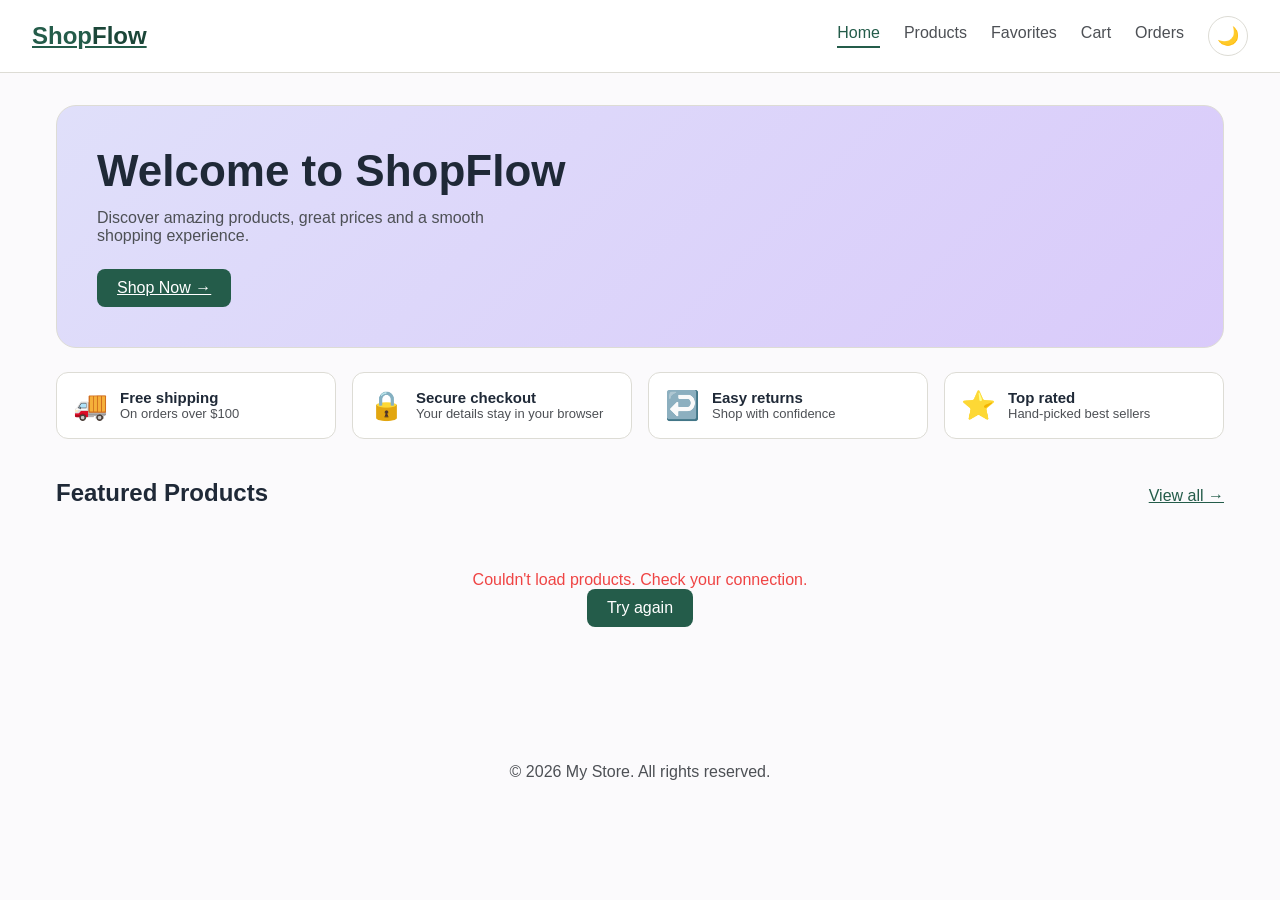
<file: index.html>
<!doctype html>
<html lang="en">
  <head>
    <meta charset="UTF-8" />
    <meta name="viewport" content="width=device-width, initial-scale=1.0" />
    <title>Shop flow</title>
  </head>
  <link rel="stylesheet" href="CSS/style.css" />
  <body>
    <header id="site-header">
      <a href="index.html" class="logo">My Store</a>
      <nav>
        <a href="index.html">Home</a>
        <a href="products.html">Products</a>
        <a href="cart.html">Cart</a>
        <a href="orders.html">Orders</a>
        <button id="theme-toggle">🌙</button>
      </nav>
    </header>
    <main class="container">
      <section class="hero">
        <div class="hero-text">
          <h1>Welcome to ShopFlow</h1>
          <p>
            Discover amazing products, great prices and a smooth shopping
            experience.
          </p>
          <a href="products.html" class="btn">Shop Now →</a>
        </div>
        <div class="hero-slider" id="hero-slider"></div>
      </section>

      <section class="features">
        <div class="feature">
          <span>🚚</span>
          <div>
            <h3>Free shipping</h3>
            <p>On orders over $100</p>
          </div>
        </div>
        <div class="feature">
          <span>🔒</span>
          <div>
            <h3>Secure checkout</h3>
            <p>Your details stay in your browser</p>
          </div>
        </div>
        <div class="feature">
          <span>↩️</span>
          <div>
            <h3>Easy returns</h3>
            <p>Shop with confidence</p>
          </div>
        </div>
        <div class="feature">
          <span>⭐</span>
          <div>
            <h3>Top rated</h3>
            <p>Hand-picked best sellers</p>
          </div>
        </div>
      </section>

      <div class="section-head">
        <h2>Featured Products</h2>
        <a href="products.html">View all →</a>
      </div>
      <div id="featured-products" class="product-grid"></div>
      <div
        id="pagination"
        class="pagination"
        role="navigation"
        aria-label="Pagination"
      ></div>
    </main>

    <footer>
      <p>&copy; 2026 My Store. All rights reserved.</p>
    </footer>
    <script type="module" src="./JS/main.js"></script>
    <script type="module" src="./JS/pages/home.js"></script>
    <script>
      document.documentElement.setAttribute(
        "data-theme",
        localStorage.getItem("shopflow_theme") ||
          (matchMedia("(prefers-color-scheme: dark)").matches
            ? "dark"
            : "light"),
      );
    </script>
  </body>
</html>
</file>
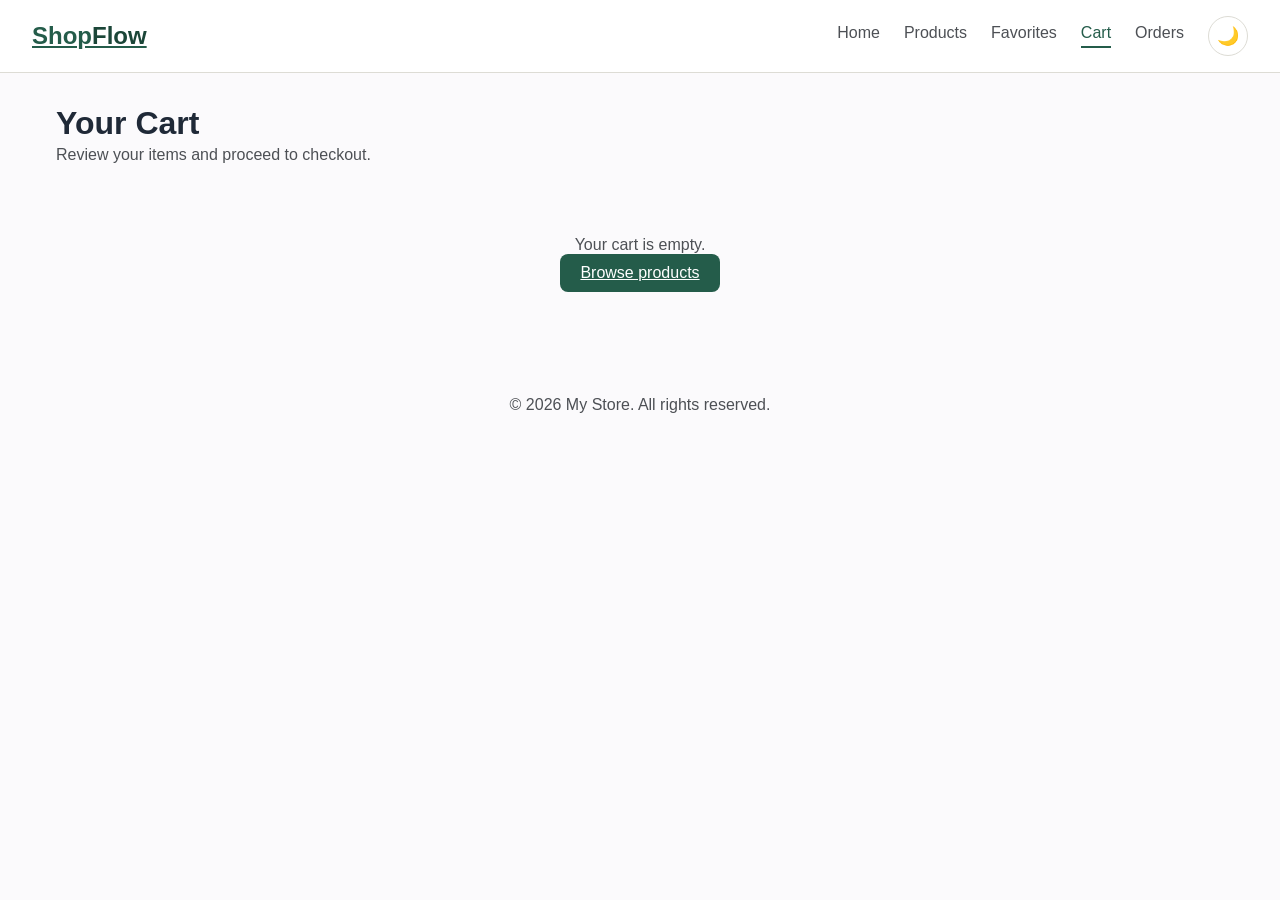
<file: cart.html>
<!doctype html>
<html lang="en">
  <head>
    <meta charset="UTF-8" />
    <meta name="viewport" content="width=device-width, initial-scale=1.0" />
    <title>Shop flow</title>
  </head>
  <link rel="stylesheet" href="CSS/style.css" />
  <body>
    <header id="site-header">
      <a href="index.html" class="logo">My Store</a>
      <nav>
        <a href="index.html">Home</a>
        <a href="products.html">Products</a>
        <a href="cart.html">Cart</a>
        <a href="orders.html">Orders</a>
        <button id="theme-toggle">🌙</button>
      </nav>
    </header>
    <main class="container">
      <h1>Your Cart</h1>
      <p class="subtitle">Review your items and proceed to checkout.</p>
      <div id="cart-content"></div>
    </main>

    <footer>
      <p>&copy; 2026 My Store. All rights reserved.</p>
    </footer>
    <script type="module" src="./JS/main.js"></script>
    <script type="module" src="JS/pages/cart.js"></script>
    <script>
      document.documentElement.setAttribute(
        "data-theme",
        localStorage.getItem("shopflow_theme") ||
          (matchMedia("(prefers-color-scheme: dark)").matches
            ? "dark"
            : "light"),
      );
    </script>
  </body>
</html>
</file>
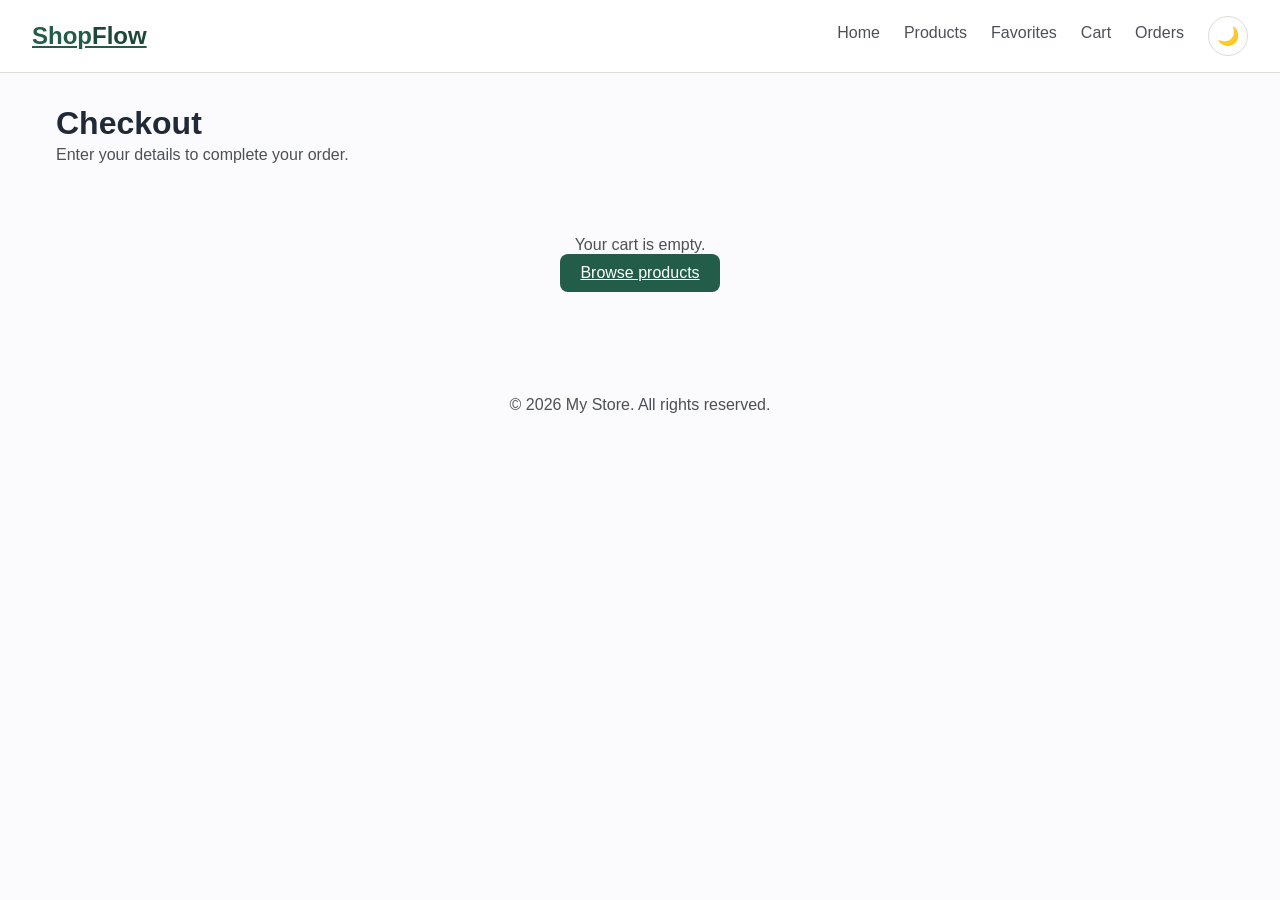
<file: checkout.html>
<!doctype html>
<html lang="en">
  <head>
    <meta charset="UTF-8" />
    <meta name="viewport" content="width=device-width, initial-scale=1.0" />
    <meta name="description" content="Complete your ShopFlow order." />
    <title>Checkout | ShopFlow</title>
    <link rel="stylesheet" href="CSS/style.css" />
  </head>
  <body>
    <header id="site-header"></header>
    <main class="container">
      <h1>Checkout</h1>
      <p class="subtitle">Enter your details to complete your order.</p>

      <div id="checkout-layout" class="checkout-layout">
        <form id="checkout-form" novalidate>
          <ol class="stepper" aria-label="Checkout progress">
            <li class="active" data-step="1"><span>1</span> Shipping</li>
            <li data-step="2"><span>2</span> Payment</li>
            <li data-step="3"><span>3</span> Review</li>
          </ol>

          <section class="step" data-step="1">
            <h2>Shipping information</h2>
            <div class="form-grid">
              <div class="field">
                <label for="fullName">Full name</label>
                <input id="fullName" name="fullName" />
                <span class="error-msg"></span>
              </div>
              <div class="field">
                <label for="email">Email</label>
                <input id="email" name="email" type="email" />
                <span class="error-msg"></span>
              </div>
              <div class="field">
                <label for="phone">Phone</label>
                <input id="phone" name="phone" type="tel" />
                <span class="error-msg"></span>
              </div>
              <div class="field">
                <label for="country">Country</label>
                <select id="country" name="country">
                  <option value="">Choose a country</option>
                  <option value="United States">United States</option>
                  <option value="Canada">Canada</option>
                  <option value="United Kingdom">United Kingdom</option>
                  <option value="Australia">Australia</option>
                  <option value="Syria">Syria</option>
                </select>
                <span class="error-msg"></span>
              </div>
              <div class="field full">
                <label for="address">Street address</label>
                <input id="address" name="address" />
                <span class="error-msg"></span>
              </div>
              <div class="field">
                <label for="city">City</label>
                <input id="city" name="city" />
                <span class="error-msg"></span>
              </div>
              <div class="field">
                <label for="zip">ZIP / postal code</label>
                <input id="zip" name="zip" />
                <span class="error-msg"></span>
              </div>
            </div>
            <div class="step-actions">
              <a href="cart.html" class="btn btn-outline">Back to Cart</a>
              <button type="button" class="btn" data-next>
                Continue to Payment
              </button>
            </div>
          </section>

          <section class="step" data-step="2" hidden>
            <h2>Payment details</h2>
            <p class="notice">
              Demo checkout only. Do not enter real payment information.
            </p>
            <div class="form-grid">
              <div class="field full">
                <label for="cardName">Name on card</label>
                <input id="cardName" name="cardName" />
                <span class="error-msg"></span>
              </div>
              <div class="field full">
                <label for="cardNumber">Card number</label>
                <input id="cardNumber" name="cardNumber" inputmode="numeric" />
                <span class="error-msg"></span>
              </div>
              <div class="field">
                <label for="expiry">Expiry (MM/YY)</label>
                <input id="expiry" name="expiry" inputmode="numeric" />
                <span class="error-msg"></span>
              </div>
              <div class="field">
                <label for="cvv">CVV</label>
                <input id="cvv" name="cvv" inputmode="numeric" />
                <span class="error-msg"></span>
              </div>
            </div>
            <div class="step-actions">
              <button type="button" class="btn btn-outline" data-back>
                Back
              </button>
              <button type="button" class="btn" data-next>Review Order</button>
            </div>
          </section>

          <section class="step" data-step="3" hidden>
            <h2>Review your order</h2>
            <div id="review"></div>
            <div class="step-actions">
              <button type="button" class="btn btn-outline" data-back>
                Back
              </button>
              <button type="submit" class="btn" id="place-btn">
                Place order
              </button>
            </div>
          </section>
        </form>

        <aside id="checkout-summary" class="summary" aria-live="polite"></aside>
      </div>

      <section id="checkout-empty" class="state" hidden>
        <p>Your cart is empty.</p>
        <a href="products.html" class="btn">Browse products</a>
      </section>
    </main>
    <footer>
      <p>&copy; 2026 My Store. All rights reserved.</p>
    </footer>
    <script>
      document.documentElement.setAttribute(
        "data-theme",
        localStorage.getItem("shopflow_theme") ||
          (matchMedia("(prefers-color-scheme: dark)").matches
            ? "dark"
            : "light"),
      );
    </script>
    <script type="module" src="JS/pages/checkout.js"></script>
  </body>
</html>
</file>
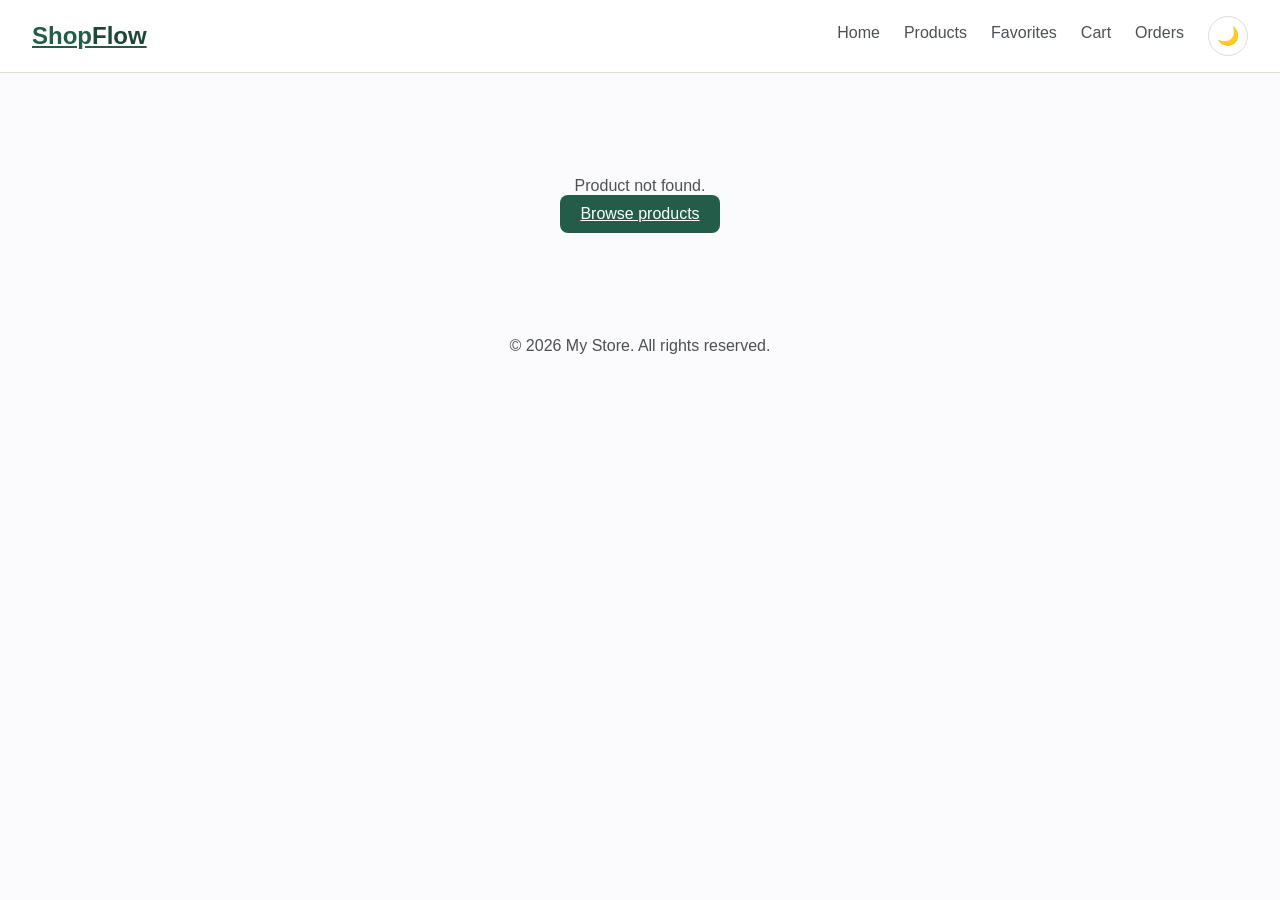
<file: details.html>
<!doctype html>
<html lang="en">
  <head>
    <meta charset="UTF-8" />
    <meta name="viewport" content="width=device-width, initial-scale=1.0" />
    <meta
      name="description"
      content="View product details, specifications, and customer reviews."
    />
    <title>Product Details | ShopFlow</title>
    <link rel="stylesheet" href="CSS/style.css" />
  </head>
  <body>
    <header id="site-header"></header>
    <main class="container">
      <nav id="breadcrumb" class="breadcrumb" aria-label="Breadcrumb"></nav>
      <section id="product-detail" aria-live="polite"></section>
    </main>
    <footer>
      <p>&copy; 2026 My Store. All rights reserved.</p>
    </footer>
    <script type="module" src="JS/pages/product.js"></script>
  </body>
</html>
</file>
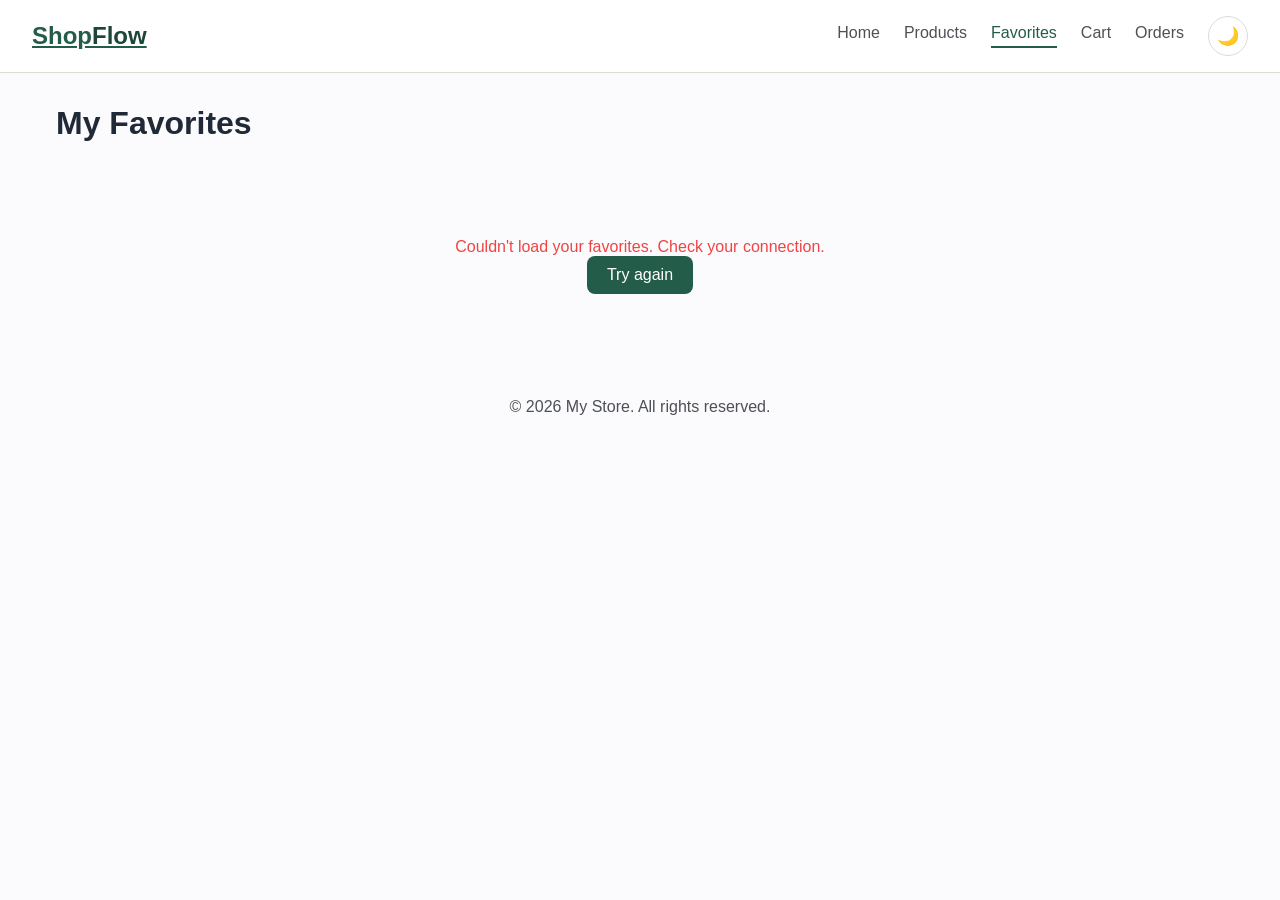
<file: favorite.html>
<!doctype html>
<html lang="en">
  <head>
    <meta charset="UTF-8" />
    <meta name="viewport" content="width=device-width, initial-scale=1.0" />
    <title>Shop flow</title>
  </head>
  <link rel="stylesheet" href="CSS/style.css" />
  <body>
    <header id="site-header">
      <a href="index.html" class="logo">My Store</a>
      <nav>
        <a href="index.html">Home</a>
        <a href="products.html">Products</a>
        <a href="cart.html">Cart</a>
        <a href="orders.html">Orders</a>
        <button id="theme-toggle">🌙</button>
      </nav>
    </header>
    <main class="container">
      <div class="page-head">
        <div>
          <h1>My Favorites</h1>
          <p class="subtitle" id="fav-count"></p>
        </div>
      </div>
      <div id="favorites-grid" class="product-grid"></div>
    </main>

    <script type="module" src="JS/pages/favorites.js"></script>

    <footer>
      <p>&copy; 2026 My Store. All rights reserved.</p>
    </footer>
    <script type="module" src="./JS/main.js"></script>
    <script>
      document.documentElement.setAttribute(
        "data-theme",
        localStorage.getItem("shopflow_theme") ||
          (matchMedia("(prefers-color-scheme: dark)").matches
            ? "dark"
            : "light"),
      );
    </script>
  </body>
</html>
</file>
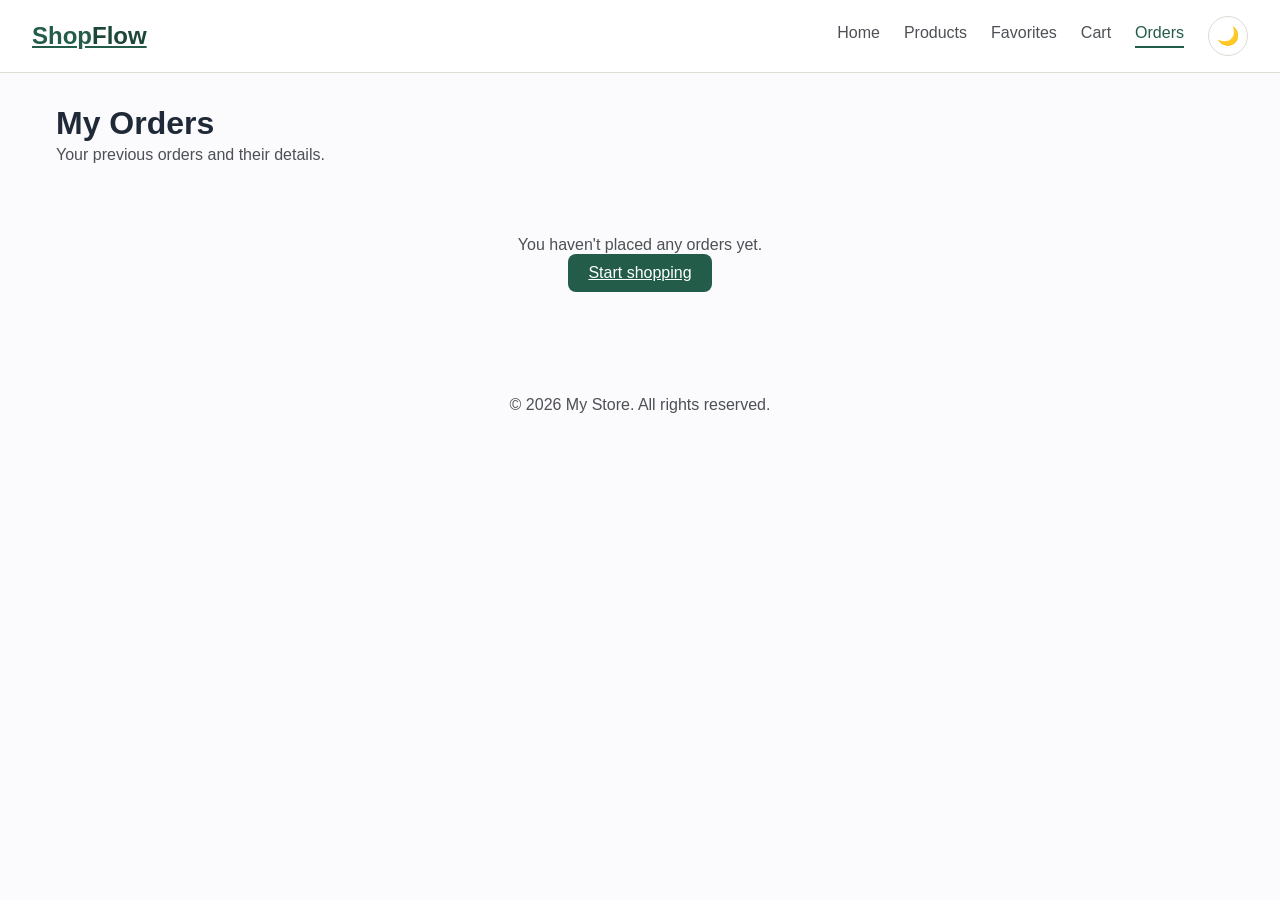
<file: orders.html>
<!doctype html>
<html lang="en">
  <head>
    <meta charset="UTF-8" />
    <meta name="viewport" content="width=device-width, initial-scale=1.0" />
    <title>Shop flow</title>
  </head>
  <link rel="stylesheet" href="CSS/style.css" />
  <body>
    <header id="site-header">
      <a href="index.html" class="logo">My Store</a>
      <nav>
        <a href="index.html">Home</a>
        <a href="products.html">Products</a>
        <a href="cart.html">Cart</a>
        <a href="orders.html">Orders</a>
        <button id="theme-toggle">🌙</button>
      </nav>
    </header>
    <main class="container">
      <h1>My Orders</h1>
      <p class="subtitle">Your previous orders and their details.</p>
      <div id="order-banner" class="banner success" role="status" hidden></div>
      <div id="orders-content"></div>
    </main>

    <script type="module" src="JS/pages/orders.js"></script>

    <footer>
      <p>&copy; 2026 My Store. All rights reserved.</p>
    </footer>
    <script type="module" src="./JS/main.js"></script>
    <script>
      document.documentElement.setAttribute(
        "data-theme",
        localStorage.getItem("shopflow_theme") ||
          (matchMedia("(prefers-color-scheme: dark)").matches
            ? "dark"
            : "light"),
      );
    </script>
  </body>
</html>
</file>
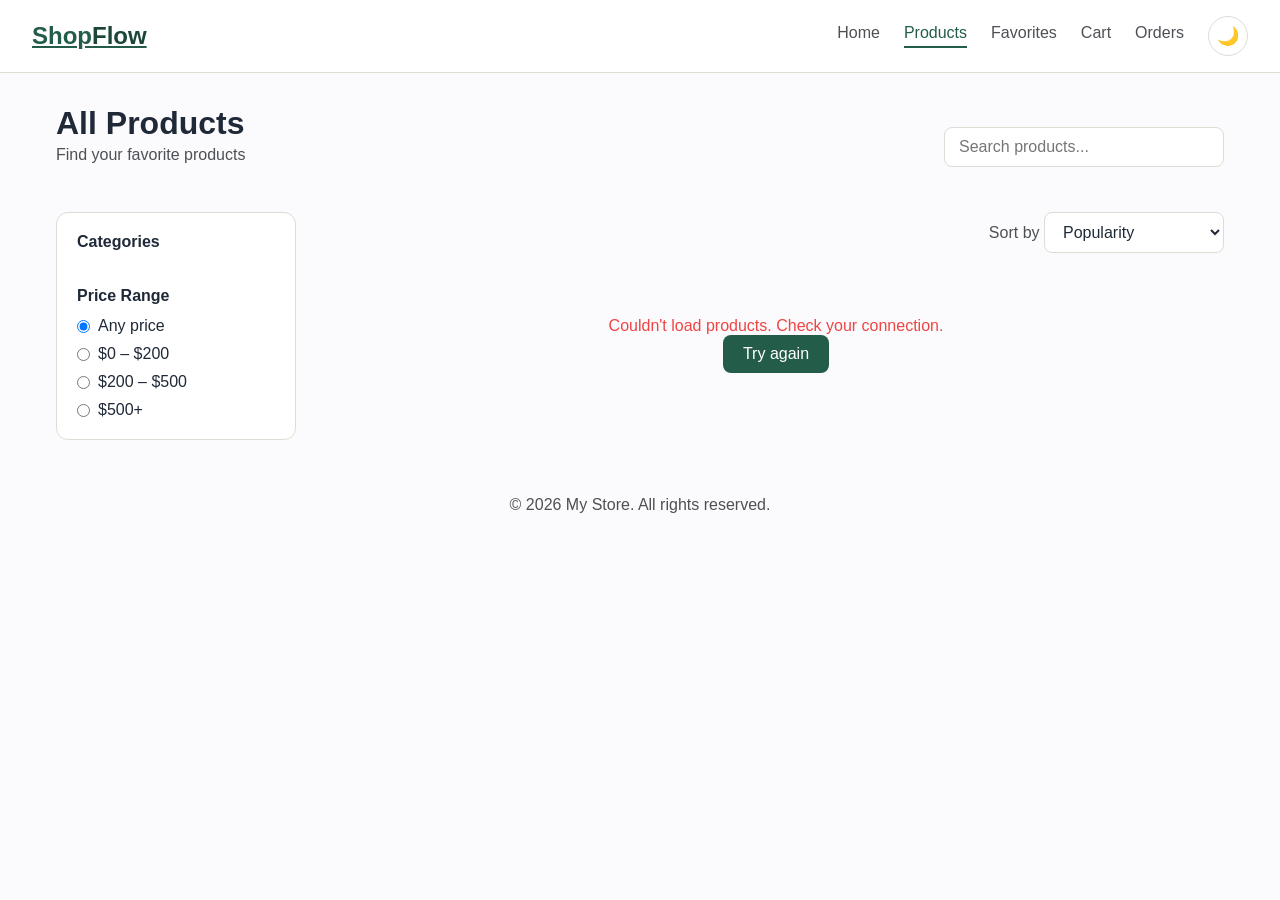
<file: products.html>
<!doctype html>
<html lang="en">
  <head>
    <meta charset="UTF-8" />
    <meta name="viewport" content="width=device-width, initial-scale=1.0" />
    <title>Shop flow</title>
  </head>
  <link rel="stylesheet" href="CSS/style.css" />
  <body>
    <header id="site-header">
      <a href="index.html" class="logo">My Store</a>
      <nav>
        <a href="index.html">Home</a>
        <a href="products.html">Products</a>
        <a href="cart.html">Cart</a>
        <a href="orders.html">Orders</a>
        <button id="theme-toggle">🌙</button>
      </nav>
    </header>
    <main class="container">
      <div class="page-head">
        <div>
          <h1>All Products</h1>
          <p class="subtitle">Find your favorite products</p>
        </div>
        <input
          type="search"
          id="search"
          placeholder="Search products..."
          aria-label="Search products"
        />
      </div>

      <div class="products-layout">
        <aside class="filters">
          <h3>Categories</h3>
          <ul id="category-list"></ul>

          <h3>Price Range</h3>
          <div class="price-filters">
            <label
              ><input type="radio" name="price" value="all" checked /> Any
              price</label
            >
            <label
              ><input type="radio" name="price" value="0-200" /> $0 –
              $200</label
            >
            <label
              ><input type="radio" name="price" value="200-500" /> $200 –
              $500</label
            >
            <label
              ><input type="radio" name="price" value="500-" /> $500+</label
            >
          </div>
        </aside>

        <section>
          <div class="toolbar">
            <p id="result-count"></p>
            <label>
              Sort by
              <select id="sort">
                <option value="popularity">Popularity</option>
                <option value="price-asc">Price: Low to High</option>
                <option value="price-desc">Price: High to Low</option>
                <option value="name">Name: A–Z</option>
              </select>
            </label>
          </div>
          <div id="product-grid" class="product-grid"></div>
        </section>
      </div>
    </main>
    <footer>
      <p>&copy; 2026 My Store. All rights reserved.</p>
    </footer>
    <script type="module" src="./JS/main.js"></script>
    <script type="module" src="./JS/./pages/products.js"></script>
    <script>
      document.documentElement.setAttribute(
        "data-theme",
        localStorage.getItem("shopflow_theme") ||
          (matchMedia("(prefers-color-scheme: dark)").matches
            ? "dark"
            : "light"),
      );
    </script>
  </body>
</html>
</file>
<file: CSS/style.css>
:root {
  --primary: #245c4a;
  --secondary: #1b4638;
  --success: #14963f;
  --error: #ef4444;
  --bg: #fbfafc;
  --surface: #ffffff;
  --text: #1f2937;
  --muted: #4d5055;
  --cards: #efeee8;
  --border: #dddcd5;
  --radius: 12px;
  --shadow: 0 4px 16px rgba(99, 102, 241, 0.08);
}

[data-theme="dark"] {
  --bg: #0f1d1a;
  --surface: #1d342f;
  --text: #edf8f4;
  --muted: #d7e9e3;
  --border: #3a5d55;
  --primary: #a8efd0;
  --secondary: #74d7b1;
  --success: #71eb9d;
  --shadow: 0 4px 16px rgba(0, 0, 0, 0.45);
}
[data-theme="dark"] .logo {
  color: #f3f7f5;
}

[data-theme="dark"] .logo span {
  color: #bfe2d2;
}
[data-theme="dark"] nav a {
  color: #e7f5ef;
}
[data-theme="dark"] nav a:hover,
[data-theme="dark"] nav a.active {
  color: var(--primary);
  border-bottom-color: var(--primary);
}
[data-theme="dark"] .btn {
  background: var(--secondary);
  color: #0d201d;
}
[data-theme="dark"] .btn:hover {
  background: var(--primary);
  color: #0d201d;
}
[data-theme="dark"] .card-title,
[data-theme="dark"] .card-rating,
[data-theme="dark"] .state,
[data-theme="dark"] footer,
[data-theme="dark"] .subtitle,
[data-theme="dark"] .muted {
  color: var(--text);
}
*,
*::before,
*::after {
  box-sizing: border-box;
  margin: 0;
  padding: 0;
}

body {
  font-family: "Poppins", sans-serif;
  font-size: 16px;
  background: var(--bg);
  color: var(--text);
  transition:
    background 0.2s,
    color 0.2s;
}

.container {
  max-width: 1200px;
  margin: 0 auto;
  padding: 32px 16px;
}

#site-header {
  position: sticky;
  top: 0;
  z-index: 10;
  display: flex;
  align-items: center;
  gap: 24px;
  padding: 16px 32px;
  background: var(--surface);
  border-bottom: 1px solid var(--border);
}
.logo {
  font-family: "Montserrat", sans-serif;
  font-weight: 700;
  font-size: 24px;
  color: var(--primary);
}
.logo span {
  color: var(--secondary);
}

nav {
  display: flex;
  gap: 24px;
  margin-left: auto;
}
nav a {
  color: var(--muted);
  font-weight: 500;
  padding-bottom: 4px;
  border-bottom: 2px solid transparent;
  text-decoration: none;
  transition:
    color 0.2s ease,
    border-color 0.2s ease;
}
nav a:hover,
nav a.active {
  color: var(--primary);
  border-bottom-color: var(--primary);
}

#theme-toggle {
  width: 40px;
  height: 40px;
  border-radius: 50%;
  cursor: pointer;
  background: none;
  border: 1px solid var(--border);
  font-size: 18px;
}

footer {
  text-align: center;
  padding: 24px;
  color: var(--muted);
}
.product-grid {
  display: grid;
  grid-template-columns: repeat(auto-fill, minmax(220px, 1fr));
  gap: 24px;
}

.product-card {
  background: var(--surface);
  border: 1px solid var(--border);
  border-radius: var(--radius);
  overflow: hidden;
  box-shadow: var(--shadow);
  transition: transform 0.2s;
}
.product-card:hover {
  transform: translateY(-4px);
}

.card-image {
  display: block;
  aspect-ratio: 1;
  background: var(--bg);
}
.card-image img {
  width: 100%;
  height: 100%;
  object-fit: contain;
}

.card-body {
  padding: 16px;
}
.card-title {
  font-size: 16px;
  margin-bottom: 8px;
}
.card-price {
  font-weight: 600;
  color: var(--primary);
}
.card-rating {
  font-size: 14px;
  color: var(--muted);
}

.state {
  grid-column: 1 / -1;
  text-align: center;
  padding: 48px 16px;
  color: var(--muted);
}
.state.error {
  color: var(--error);
}

.spinner {
  width: 36px;
  height: 36px;
  margin: 0 auto 12px;
  border: 4px solid var(--border);
  border-top-color: var(--primary);
  border-radius: 50%;
  animation: spin 0.8s linear infinite;
}
@keyframes spin {
  to {
    transform: rotate(360deg);
  }
}

.btn {
  background: var(--primary);
  color: #fff;
  border: none;
  border-radius: 8px;
  padding: 10px 20px;
  font: inherit;
  font-weight: 500;
  cursor: pointer;
}
.btn:hover {
  background: var(--secondary);
}
.product-card {
  position: relative;
}

.fav-btn {
  position: absolute;
  top: 10px;
  right: 10px;
  z-index: 1;
  width: 34px;
  height: 34px;
  border-radius: 50%;
  background: var(--surface);
  border: 1px solid var(--border);
  color: var(--muted);
  font-size: 18px;
  cursor: pointer;
}
.fav-btn.active {
  color: var(--error);
}

.btn-block {
  width: 100%;
  margin-top: 12px;
}

.badge {
  display: inline-flex;
  align-items: center;
  justify-content: center;
  min-width: 20px;
  height: 20px;
  padding: 0 6px;
  margin-left: 6px;
  border-radius: 10px;
  background: var(--primary);
  color: #fff;
  font-size: 12px;
}
.badge[hidden] {
  display: none;
}

.page-head {
  display: flex;
  justify-content: space-between;
  align-items: center;
  flex-wrap: wrap;
  gap: 16px;
  margin-bottom: 24px;
}
.subtitle {
  color: var(--muted);
}

input[type="search"],
select {
  padding: 10px 14px;
  font: inherit;
  color: var(--text);
  background: var(--surface);
  border: 1px solid var(--border);
  border-radius: 8px;
}
input[type="search"] {
  width: 280px;
  max-width: 100%;
}
input[type="search"]:focus,
select:focus {
  outline: 2px solid var(--primary);
}

.products-layout {
  display: grid;
  grid-template-columns: 240px 1fr;
  gap: 32px;
  align-items: start;
}

.filters {
  background: var(--surface);
  border: 1px solid var(--border);
  border-radius: var(--radius);
  padding: 20px;
}
.filters h3 {
  font-size: 16px;
  margin-bottom: 12px;
}
.filters h3:not(:first-child) {
  margin-top: 24px;
}

#category-list {
  list-style: none;
  max-height: 320px;
  overflow-y: auto;
}
.cat-btn {
  width: 100%;
  text-align: left;
  padding: 8px 10px;
  border: none;
  border-radius: 8px;
  background: none;
  color: var(--text);
  font: inherit;
  cursor: pointer;
}
.cat-btn:hover {
  background: var(--bg);
}
.cat-btn.active {
  background: var(--primary);
  color: #fff;
}

.price-filters {
  display: flex;
  flex-direction: column;
  gap: 10px;
}
.price-filters label {
  display: flex;
  align-items: center;
  gap: 8px;
  cursor: pointer;
}

.toolbar {
  display: flex;
  justify-content: space-between;
  align-items: center;
  margin-bottom: 16px;
  color: var(--muted);
}

@media (max-width: 768px) {
  .hero {
    grid-template-columns: 1fr;
    padding: 24px;
  }
  .hero h1 {
    font-size: 32px;
  }
  .products-layout {
    grid-template-columns: 1fr;
  }
  #category-list {
    max-height: 180px;
  }
  input[type="search"] {
    width: 100%;
  }
}

.breadcrumb {
  color: var(--muted);
  font-size: 14px;
  margin-bottom: 24px;
}
.breadcrumb a:hover {
  color: var(--primary);
}
.breadcrumb span {
  color: var(--text);
}
.muted {
  color: var(--muted);
}
.stars {
  color: #f59e0b;
  letter-spacing: 2px;
}

.detail {
  display: grid;
  grid-template-columns: 1fr 1fr;
  gap: 40px;
  align-items: start;
}

.main-image {
  aspect-ratio: 1;
  background: var(--surface);
  border: 1px solid var(--border);
  border-radius: var(--radius);
  padding: 24px;
}
.main-image img {
  width: 100%;
  height: 100%;
  object-fit: contain;
}

.thumbs {
  display: flex;
  gap: 12px;
  margin-top: 12px;
  flex-wrap: wrap;
}
.thumb {
  width: 72px;
  height: 72px;
  padding: 6px;
  cursor: pointer;
  background: var(--surface);
  border: 2px solid var(--border);
  border-radius: 10px;
}
.thumb.active {
  border-color: var(--primary);
}
.thumb img {
  width: 100%;
  height: 100%;
  object-fit: contain;
}

.info h1 {
  font-size: 28px;
  margin-bottom: 8px;
}
.price-row {
  display: flex;
  align-items: center;
  gap: 12px;
  margin: 16px 0 8px;
}
.price {
  font-family: "Montserrat", sans-serif;
  font-size: 32px;
  font-weight: 700;
}
.old-price {
  color: var(--muted);
  text-decoration: line-through;
}
.discount {
  background: var(--error);
  color: #fff;
  font-size: 12px;
  font-weight: 600;
  padding: 4px 8px;
  border-radius: 6px;
}
.stock {
  font-weight: 500;
  margin-bottom: 16px;
}
.stock.in {
  color: var(--success);
}
.stock.out {
  color: var(--error);
}
.short-desc {
  color: var(--muted);
  line-height: 1.6;
  margin-bottom: 24px;
}

.buy-row {
  display: flex;
  align-items: center;
  gap: 12px;
  flex-wrap: wrap;
}
.qty {
  display: inline-flex;
  align-items: center;
  border: 1px solid var(--border);
  border-radius: 8px;
  background: var(--surface);
}
.qty button {
  width: 40px;
  height: 40px;
  border: none;
  background: none;
  color: var(--text);
  font-size: 18px;
  cursor: pointer;
}
.qty span {
  min-width: 32px;
  text-align: center;
  font-weight: 600;
}
.btn:disabled {
  opacity: 0.5;
  cursor: not-allowed;
}
.fav-btn.static {
  position: static;
  width: 44px;
  height: 44px;
}

.tabs {
  margin-top: 48px;
  background: var(--surface);
  border: 1px solid var(--border);
  border-radius: var(--radius);
  padding: 24px;
}
.tab-list {
  display: flex;
  gap: 24px;
  border-bottom: 1px solid var(--border);
  margin-bottom: 20px;
}
.tab-btn {
  padding: 8px 0;
  margin-bottom: -1px;
  background: none;
  border: none;
  border-bottom: 2px solid transparent;
  color: var(--muted);
  font: inherit;
  font-weight: 500;
  cursor: pointer;
}
.tab-btn.active {
  color: var(--primary);
  border-bottom-color: var(--primary);
}
.tab-panel {
  line-height: 1.7;
}

.specs {
  width: 100%;
  border-collapse: collapse;
}
.specs th,
.specs td {
  text-align: left;
  padding: 10px 0;
  border-bottom: 1px solid var(--border);
}
.specs th {
  width: 35%;
  color: var(--muted);
  font-weight: 500;
}

.review {
  padding: 16px 0;
  border-bottom: 1px solid var(--border);
}
.review:last-child {
  border-bottom: none;
}
.review-head {
  display: flex;
  flex-wrap: wrap;
  align-items: center;
  gap: 12px;
  margin-bottom: 6px;
}

@media (max-width: 768px) {
  .detail {
    grid-template-columns: 1fr;
    gap: 24px;
  }
}
h1 + .subtitle {
  margin: 4px 0 24px;
}

a.btn {
  display: inline-block;
  text-align: center;
}
.btn-outline {
  background: none;
  color: var(--primary);
  border: 1px solid var(--primary);
}
.btn-outline:hover {
  background: var(--primary);
  color: #fff;
}
.link-btn {
  background: none;
  border: none;
  color: var(--error);
  font: inherit;
  cursor: pointer;
}
.small {
  font-size: 13px;
}

.cart-layout {
  display: grid;
  grid-template-columns: 1fr 340px;
  gap: 32px;
  align-items: start;
}

.cart-list {
  background: var(--surface);
  border: 1px solid var(--border);
  border-radius: var(--radius);
  padding: 8px 24px 24px;
}
.cart-row {
  display: grid;
  grid-template-columns: 2.4fr 1fr 1.2fr 1fr 40px;
  align-items: center;
  gap: 16px;
  padding: 16px 0;
  border-bottom: 1px solid var(--border);
}
.cart-header {
  color: var(--muted);
  font-size: 14px;
  font-weight: 500;
}
.cart-product {
  display: flex;
  align-items: center;
  gap: 12px;
  font-weight: 500;
}
.cart-product img {
  width: 64px;
  height: 64px;
  object-fit: contain;
  flex-shrink: 0;
  background: var(--bg);
  border-radius: 8px;
}
.cart-line-total {
  font-weight: 600;
}
.remove-btn {
  background: none;
  border: none;
  font-size: 18px;
  cursor: pointer;
  opacity: 0.7;
}
.remove-btn:hover {
  opacity: 1;
}
.cart-actions {
  display: flex;
  justify-content: space-between;
  align-items: center;
  margin-top: 24px;
}

.summary {
  position: sticky;
  top: 90px;
  background: var(--surface);
  border: 1px solid var(--border);
  border-radius: var(--radius);
  padding: 24px;
}
.summary h2 {
  font-size: 20px;
  margin-bottom: 16px;
}
.sum-row {
  display: flex;
  justify-content: space-between;
  padding: 8px 0;
}
.sum-row.total {
  margin: 12px 0 20px;
  padding-top: 16px;
  border-top: 1px solid var(--border);
  font-family: "Montserrat", sans-serif;
  font-size: 20px;
  font-weight: 700;
}

@media (max-width: 768px) {
  .cart-layout {
    grid-template-columns: 1fr;
  }
  .cart-header,
  .cart-price {
    display: none;
  }
  .cart-row {
    grid-template-columns: 1fr auto auto;
  }
  .cart-product {
    grid-column: 1 / -1;
  }
  .summary {
    position: static;
  }
}

/* the "hidden" attribute must win over any display rule we write */
[hidden] {
  display: none !important;
}

.checkout-layout {
  display: grid;
  grid-template-columns: 1fr 360px;
  gap: 32px;
  align-items: start;
}

.stepper {
  display: flex;
  gap: 8px;
  list-style: none;
  margin-bottom: 24px;
}
.stepper li {
  flex: 1;
  display: flex;
  align-items: center;
  gap: 8px;
  color: var(--muted);
  font-weight: 500;
}
.stepper li span {
  width: 28px;
  height: 28px;
  flex-shrink: 0;
  display: grid;
  place-items: center;
  border: 2px solid var(--border);
  border-radius: 50%;
  font-size: 14px;
}
.stepper li.active {
  color: var(--text);
}
.stepper li.active span {
  background: var(--primary);
  border-color: var(--primary);
  color: #fff;
}
.stepper li.done span {
  background: var(--success);
  border-color: var(--success);
  color: #fff;
  font-size: 0;
}
.stepper li.done span::after {
  content: "✓";
  font-size: 14px;
}

.step {
  background: var(--surface);
  border: 1px solid var(--border);
  border-radius: var(--radius);
  padding: 24px;
}
.step h2 {
  font-size: 20px;
  margin-bottom: 20px;
}

.form-grid {
  display: grid;
  grid-template-columns: 1fr 1fr;
  gap: 12px 16px;
}
.field.full {
  grid-column: 1 / -1;
}
.field label {
  display: block;
  font-size: 14px;
  font-weight: 500;
  margin-bottom: 6px;
}
.field input,
.field select {
  width: 100%;
  padding: 10px 14px;
  font: inherit;
  color: var(--text);
  background: var(--bg);
  border: 1px solid var(--border);
  border-radius: 8px;
}
.field input:focus,
.field select:focus {
  outline: 2px solid var(--primary);
}
.field.invalid input,
.field.invalid select {
  border-color: var(--error);
}
.error-msg {
  display: block;
  min-height: 18px;
  margin-top: 4px;
  color: var(--error);
  font-size: 13px;
}

.notice {
  background: var(--bg);
  border-left: 4px solid var(--primary);
  border-radius: 8px;
  padding: 12px 16px;
  margin-bottom: 20px;
  font-size: 14px;
}

.step-actions {
  display: flex;
  justify-content: space-between;
  align-items: center;
  margin-top: 24px;
  gap: 12px;
}

.review-block {
  position: relative;
  padding: 16px;
  margin-bottom: 16px;
  border: 1px solid var(--border);
  border-radius: 10px;
  line-height: 1.6;
}
.review-block h3 {
  font-size: 16px;
  margin-bottom: 8px;
}
.review-block .link-btn {
  position: absolute;
  top: 14px;
  right: 16px;
  color: var(--primary);
}

.sum-items {
  list-style: none;
  display: flex;
  flex-direction: column;
  gap: 12px;
  margin-bottom: 12px;
  max-height: 260px;
  overflow-y: auto;
}
.sum-items li {
  display: grid;
  grid-template-columns: 48px 1fr auto;
  align-items: center;
  gap: 12px;
  font-size: 14px;
}
.sum-items img {
  width: 48px;
  height: 48px;
  object-fit: contain;
  background: var(--bg);
  border-radius: 8px;
}
.section-head {
  scroll-margin-top: 90px;
}

.pagination {
  display: flex;
  justify-content: center;
  align-items: center;
  flex-wrap: wrap;
  gap: 8px;
  margin-top: 32px;
}
.page-btn {
  min-width: 40px;
  height: 40px;
  padding: 0 12px;
  background: var(--surface);
  color: var(--text);
  border: 1px solid var(--border);
  border-radius: 8px;
  font: inherit;
  cursor: pointer;
}
.page-btn:hover:not(:disabled):not(.active) {
  border-color: var(--primary);
  color: var(--primary);
}
.page-btn.active {
  background: var(--primary);
  border-color: var(--primary);
  color: #fff;
}
.page-btn:disabled {
  opacity: 0.4;
  cursor: not-allowed;
}
.page-gap {
  color: var(--muted);
  padding: 0 4px;
}
@media (max-width: 768px) {
  .checkout-layout {
    grid-template-columns: 1fr;
  }
  .form-grid {
    grid-template-columns: 1fr;
  }
  .stepper li {
    font-size: 14px;
  }
}
.banner {
  padding: 14px 18px;
  border-radius: 10px;
  margin-bottom: 24px;
  font-weight: 500;
}
.banner.success {
  background: rgba(16, 185, 129, 0.12);
  border: 1px solid var(--success);
  color: var(--success);
}

.orders-list {
  display: flex;
  flex-direction: column;
  gap: 16px;
}
.order-card {
  background: var(--surface);
  border: 1px solid var(--border);
  border-radius: var(--radius);
}
.order-head {
  display: grid;
  grid-template-columns: 1fr auto auto auto;
  align-items: center;
  gap: 16px;
  padding: 20px 24px;
  cursor: pointer;
  list-style: none;
}
.order-head::-webkit-details-marker {
  display: none;
}
.order-head::after {
  content: "▾";
  color: var(--muted);
  transition: transform 0.2s;
}
.order-card[open] .order-head::after {
  transform: rotate(180deg);
}
.order-head h3 {
  font-size: 16px;
}

.status {
  background: rgba(16, 185, 129, 0.12);
  color: var(--success);
  font-size: 12px;
  font-weight: 600;
  padding: 4px 10px;
  border-radius: 999px;
}

.order-body {
  padding: 0 24px 24px;
  border-top: 1px solid var(--border);
}
.order-items {
  max-height: none;
  margin: 16px 0;
}
.order-foot {
  display: flex;
  justify-content: space-between;
  align-items: flex-end;
  gap: 24px;
  flex-wrap: wrap;
}
.order-sums {
  min-width: 240px;
  flex: 0 1 280px;
}
.order-sums .sum-row.total {
  margin: 8px 0 0;
  padding-top: 12px;
  font-size: 18px;
}

@media (max-width: 768px) {
  .order-head {
    grid-template-columns: 1fr auto;
  }
  .order-head .status {
    grid-column: 1;
    justify-self: start;
  }
  .order-foot {
    flex-direction: column;
    align-items: stretch;
  }
}

.nav-icon {
  display: none;
}
.hero {
  display: grid;
  grid-template-columns: 1.1fr 1fr;
  align-items: center;
  gap: 24px;
  padding: 40px;
  margin-bottom: 24px;
  border-radius: 20px;
  background: linear-gradient(
    135deg,
    rgba(99, 102, 241, 0.18),
    rgba(139, 92, 246, 0.3)
  );
  border: 1px solid var(--border);
}
.hero h1 {
  font-size: 44px;
  line-height: 1.15;
  margin-bottom: 12px;
}
.hero p {
  color: var(--muted);
  max-width: 420px;
  margin-bottom: 24px;
}

.hero-slider {
  text-align: center;
  color: var(--muted);
}
.hero-slider:empty {
  display: none;
}
.hero-slide {
  display: block;
}
.hero-slide img {
  width: 100%;
  max-width: 320px;
  height: 260px;
  object-fit: contain;
  margin: 0 auto;
}
#hero-caption {
  display: block;
  margin-top: 8px;
  font-weight: 500;
}
.dots {
  display: flex;
  justify-content: center;
  gap: 8px;
  margin-top: 12px;
}
.dot {
  width: 10px;
  height: 10px;
  padding: 0;
  border: none;
  border-radius: 5px;
  background: var(--border);
  cursor: pointer;
}
.dot.active {
  width: 24px;
  background: var(--primary);
}

.features {
  display: grid;
  grid-template-columns: repeat(auto-fit, minmax(200px, 1fr));
  gap: 16px;
  margin-bottom: 40px;
}
.feature {
  display: flex;
  align-items: center;
  gap: 12px;
  padding: 16px;
  background: var(--surface);
  border: 1px solid var(--border);
  border-radius: var(--radius);
}
.feature > span {
  font-size: 28px;
}
.feature h3 {
  font-size: 15px;
}
.feature p {
  font-size: 13px;
  color: var(--muted);
}

.section-head {
  display: flex;
  justify-content: space-between;
  align-items: baseline;
  margin-bottom: 16px;
}
.section-head a {
  color: var(--primary);
  font-weight: 500;
}
@media (max-width: 768px) {
  #site-header {
    padding: 12px 16px;
    justify-content: space-between;
  }

  nav {
    position: fixed;
    left: 0;
    right: 0;
    bottom: 0;
    z-index: 20;
    margin: 0;
    gap: 0;
    background: var(--surface);
    border-top: 1px solid var(--border);
    padding-bottom: env(safe-area-inset-bottom);
  }
  nav a {
    position: relative;
    flex: 1;
    display: flex;
    flex-direction: column;
    align-items: center;
    gap: 2px;
    padding: 8px 0;
    font-size: 11px;
    border-bottom: none;
    border-top: 2px solid transparent;
  }
  nav a.active {
    border-top-color: var(--primary);
  }
  .nav-icon {
    display: block;
    font-size: 20px;
  }
  nav .badge {
    position: absolute;
    top: 2px;
    left: calc(50% + 6px);
    margin: 0;
  }

  body {
    padding-bottom: 72px;
  }
}
</file>
